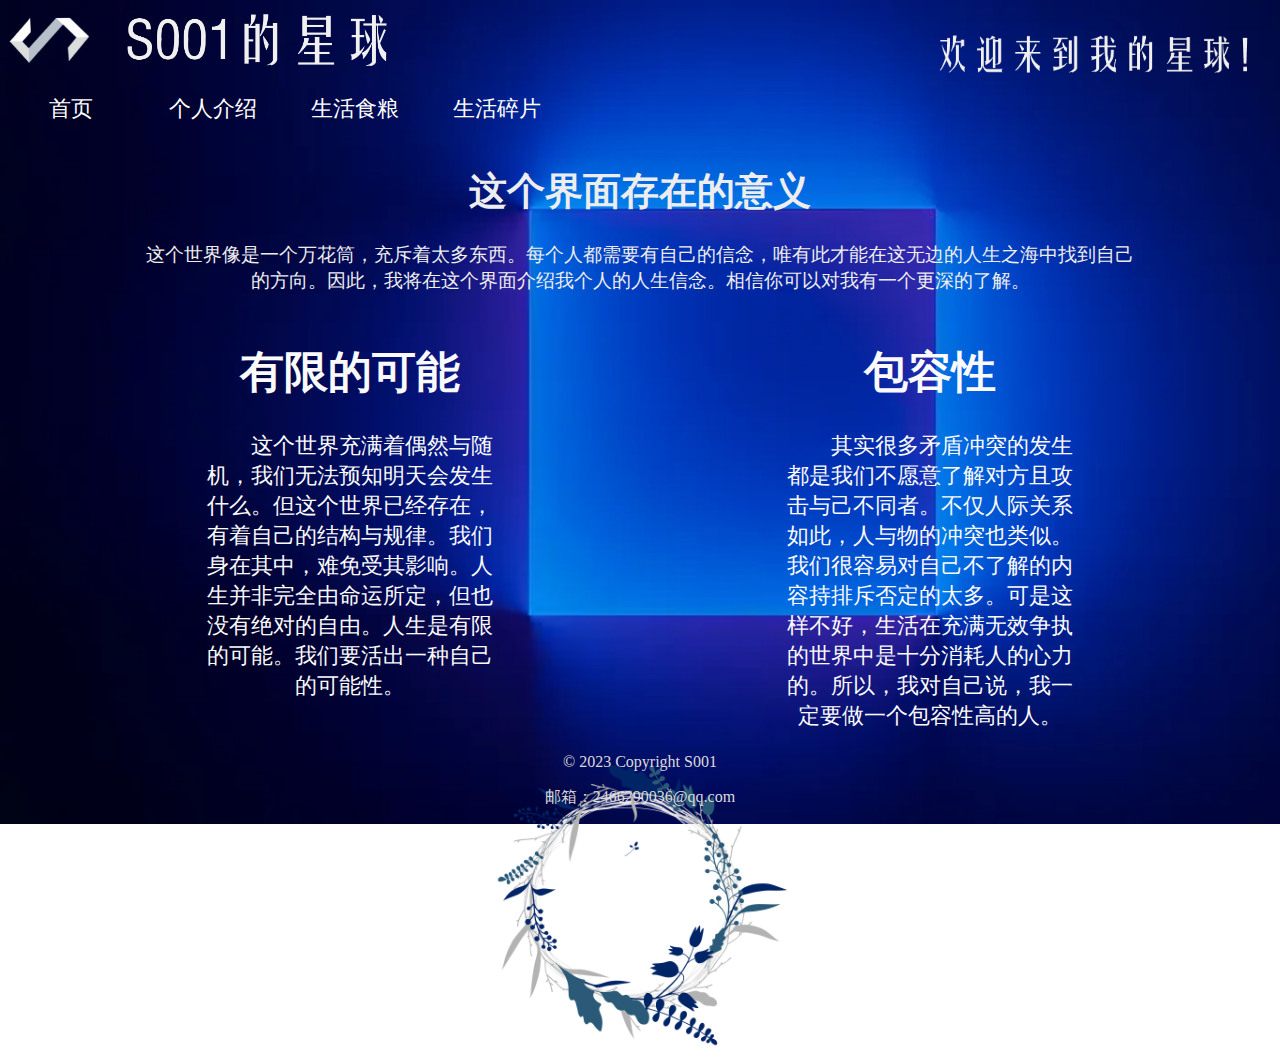
<file: subpages/life beliefs.html>
<!DOCTYPE html>
<html lang="en">

<head>
    <meta charset="UTF-8">
    <meta http-equiv="X-UA-Compatible" content="IE=edge">
    <meta name="viewport" content="width=device-width, initial-scale=1.0">
    <title>人生信念</title>
    <link rel="stylesheet" href="../css/life beliefs.css">
</head>

<body>
    <!-- 页眉区 -->
    <header id="top">
        <img class="hleft" src="../images/logo1.png" alt="logo">
        <img class="hleft" src="../images/name.png" alt="name">
        <img class="hright" src="../images/welcome.png" alt="welcome">
    </header>
    <!-- 页眉区结束 -->
    <!-- 导航区，由无序列表构成 -->
    <nav>
        <ul>
            <li><a href="../index.html">首页</a></li>
            <li><a href="../subpages/personal statement.html">个人介绍</a></li>
            <li><a href="../subpages/pabulum.html">生活食粮</a></li>
            <li><a href="../subpages/fragments of life.html">生活碎片</a><a href=""></a></li>
        </ul>
    </nav>
    <!-- 导航区结束 -->
    <!-- 主体内容，两大部分，container_1和container_2 -->
    <section id="container_1">
        <!-- 第一部分 -->
        <section id="cont_1_1">
            <h1>这个界面存在的意义</h1>
            <p> 这个世界像是一个万花筒，充斥着太多东西。每个人都需要有自己的信念，唯有此才能在这无边的人生之海中找到自己的方向。因此，我将在这个界面介绍我个人的人生信念。相信你可以对我有一个更深的了解。
            </p>
        </section>
    </section>
    <!-- 第二部分，分为三栏，cont_2_1，cont_2_2，cont_2_,3 -->
    <section id="container_2">
        <section class="inner">
            <section id="cont_2_1">
                <h1>有限的可能</h1>
                <p> &emsp;&emsp;这个世界充满着偶然与随机，我们无法预知明天会发生什么。但这个世界已经存在，有着自己的结构与规律。我们身在其中，难免受其影响。人生并非完全由命运所定，但也没有绝对的自由。人生是有限的可能。我们要活出一种自己的可能性。
                </p>
            </section>
            <section id="cont_2_3">
                <h1>包容性</h1>
                <p> &emsp;&emsp;其实很多矛盾冲突的发生都是我们不愿意了解对方且攻击与己不同者。不仅人际关系如此，人与物的冲突也类似。我们很容易对自己不了解的内容持排斥否定的太多。可是这样不好，生活在充满无效争执的世界中是十分消耗人的心力的。所以，我对自己说，我一定要做一个包容性高的人。
                </p>
            </section>
            <section id="cont_2_2">
                <img id="flowers" src="../images/flowers.webp" alt="花环">
            </section>
        </section>
    </section>
    <!-- 主体内容结束 -->
    <!-- 页脚区 -->
    <footer>
        <p>&copy; 2023 Copyright S001</p>
        <p>邮箱：2466290036@qq.com</p>
    </footer>
    <!-- 页脚区结束 -->
</body>

</html>
</file>
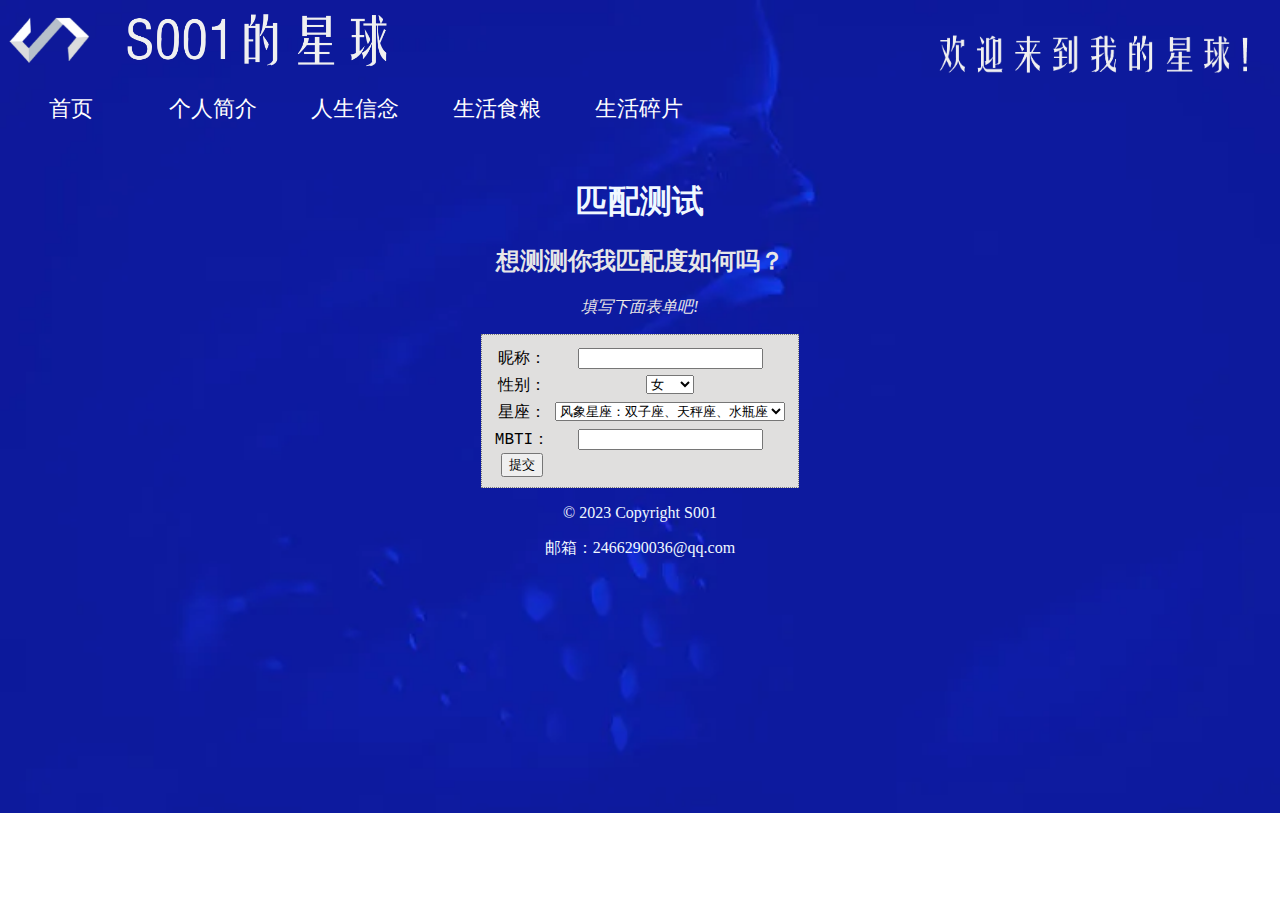
<file: subpages/matching.html>
<!DOCTYPE html>
<html lang="en">

<head>
    <meta charset="UTF-8">
    <meta http-equiv="X-UA-Compatible" content="IE=edge">
    <meta name="viewport" content="width=device-width, initial-scale=1.0">
    <title>匹配度测试</title>
    <link rel="stylesheet" href="../css/matching.css">
</head>

<body>
    <!-- 页眉区 -->
    <header id="top">
        <img class="hleft" src="../images/logo1.png" alt="logo">
        <img class="hleft" src="../images/name.png" alt="name">
        <img class="hright" src="../images/welcome.png" alt="welcome">
    </header>
    <!-- 页眉区结束 -->
    <!-- 导航区 -->
    <nav>
        <ul>
            <li><a href="../index.html">首页</a></li>
            <li><a href="../subpages/personal statement.html">个人简介</a></li>
            <li><a href="../subpages/life beliefs.html">人生信念</a></li>
            <li><a href="../subpages/pabulum.html">生活食粮</a></li>
            <li><a href="../subpages/fragments of life.html">生活碎片</a><a href=""></a></li>
        </ul>
    </nav>
    <!-- 导航区结束 -->
    <!-- 主体内容 -->
    <div id="wrap">
        <h1>匹配测试</h1>
        <h2>想测测你我匹配度如何吗？</h2>
        <p class="word">填写下面表单吧!</p>
        <!-- 表单部分 -->
        <form action="">
            <!-- div，通过class实现表格布局 -->
            <div class="tableRow">
                <p><label for="username">昵称：</label></p>
                <!-- 输入，类型:文本 -->
                <p><input type="text" id="username" name="username"></p>
            </div>

            <div class="tableRow">
                <p><label for="sex">性别：</label>
                </p>
                <p>
                    <!-- 选择标签 -->
                    <select name="sex" id="">
                        <option value="女">女</option>
                        <option value="男">男</option>
                        <option value="保密">保密</option>
                    </select>
                </p>
            </div>

            <div class="tableRow">
                <p><label for="constellation">星座：</label></p>
                <!-- 选择标签 -->
                <p><select name="constellation" id="">
                        <option value="风象星座">风象星座：双子座、天秤座、水瓶座</option>
                        <option value="火象星座">火象星座：白羊座、狮子座、射手座</option>
                        <option value="土象星座">土象星座：金牛座、处女座、摩羯座 </option>
                        <option value="水象星座">水象星座：巨蟹座、天蝎座、双鱼座</option>
                        <option value="保密">保密</option>
                    </select></p>
            </div>

            <div class="tableRow">
                <p><label for="MBTI">MBTI：</label></p>
                <!-- 输入，类型:文本 -->
                <p><input type="text" id="MBTI" name="MBTI"></p>
            </div>
            <!-- 提交框 -->
            <button type="submit">提交</button>
        </form>
    </div>
    <!-- 主体部分结束 -->
    <!-- 页脚 -->
    <footer>
        <p>&copy; 2023 Copyright S001</p>
        <p>邮箱：2466290036@qq.com</p>
    </footer>
    <!-- 页脚部分结束 -->
</body>

</html>
</file>
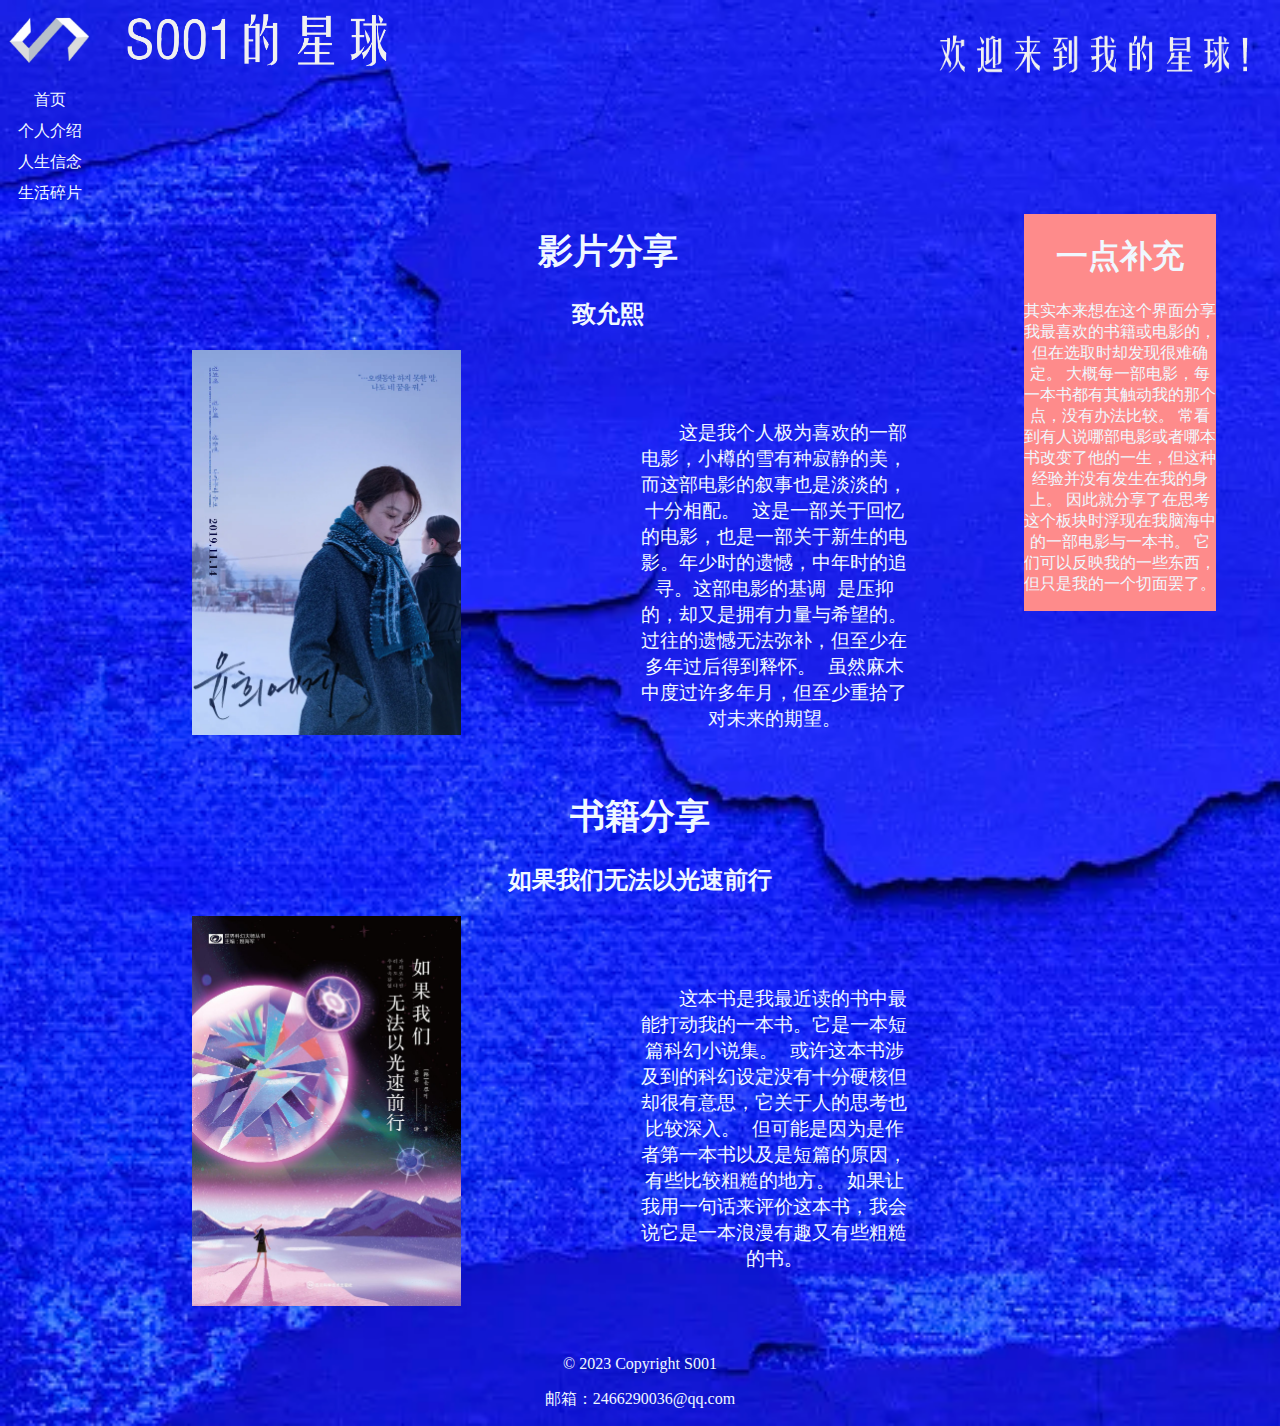
<file: subpages/pabulum.html>
<!DOCTYPE html>
<html lang="en">

<head>
    <meta charset="UTF-8">
    <meta http-equiv="X-UA-Compatible" content="IE=edge">
    <meta name="viewport" content="width=device-width, initial-scale=1.0">
    <title>精神食粮</title>
    <link rel="stylesheet" href="../css/pabulum.css">
</head>

<body>
    <!-- 页眉区 -->
    <header id="top">
        <img class="hleft" src="../images/logo1.png" alt="logo">
        <img class="hleft" src="../images/name.png" alt="name">
        <img class="hright" src="../images/welcome.png" alt="welcome">
    </header>
    <!-- 页眉区结束 -->
    <!-- 导航区 -->
    <nav>
        <ul>
            <li><a href="../index.html">首页</a></li>
            <li><a href="../subpages/personal statement.html">个人介绍</a></li>
            <li><a href="../subpages/life beliefs.html">人生信念</a></li>
            <li><a href="../subpages/fragments of life.html">生活碎片</a><a href=""></a></li>
        </ul>
    </nav>
    <!-- 导航区结束 -->
    <!-- 边栏区 -->
    <aside>
        <h1>一点补充</h1>
        <p>其实本来想在这个界面分享我最喜欢的书籍或电影的，但在选取时却发现很难确定。
            大概每一部电影，每一本书都有其触动我的那个点，没有办法比较。
            常看到有人说哪部电影或者哪本书改变了他的一生，但这种经验并没有发生在我的身上。
            因此就分享了在思考这个板块时浮现在我脑海中的一部电影与一本书。
            它们可以反映我的一些东西，但只是我的一个切面罢了。
        </p>
    </aside>
    <!-- 边栏区 -->
    <!-- 主体内容一，由两层标题，一段文字和一个图片组成 -->
    <section class="passage">
        <h1>影片分享</h1>
        <h2>致允熙</h2>
        <span><img src="../images/致允熙.webp" alt="致允熙"></span>

        <p>&emsp;&emsp;这是我个人极为喜欢的一部电影，小樽的雪有种寂静的美，而这部电影的叙事也是淡淡的，十分相配。
            这是一部关于回忆的电影，也是一部关于新生的电影。年少时的遗憾，中年时的追寻。这部电影的基调
            是压抑的，却又是拥有力量与希望的。过往的遗憾无法弥补，但至少在多年过后得到释怀。
            虽然麻木中度过许多年月，但至少重拾了对未来的期望。
        </p>

    </section>
    <!-- 主体内容二 -->
    <section class="passage">
        <h1>书籍分享</h1>
        <h2>如果我们无法以光速前行</h2>
        <span><img src="../images/light.jpg" alt="书籍封面"></span>
        <p>&emsp;&emsp;这本书是我最近读的书中最能打动我的一本书。它是一本短篇科幻小说集。
            或许这本书涉及到的科幻设定没有十分硬核但却很有意思，它关于人的思考也比较深入。
            但可能是因为是作者第一本书以及是短篇的原因，有些比较粗糙的地方。
            如果让我用一句话来评价这本书，我会说它是一本浪漫有趣又有些粗糙的书。
        </p>
    </section>
    <!-- 主体内容结束 -->
    <!-- 页脚区 -->
    <footer>
        <p>&copy; 2023 Copyright S001</p>
        <p>邮箱：2466290036@qq.com</p>
    </footer>
    <!-- 页脚区结束 -->
</body>

</html>
</file>
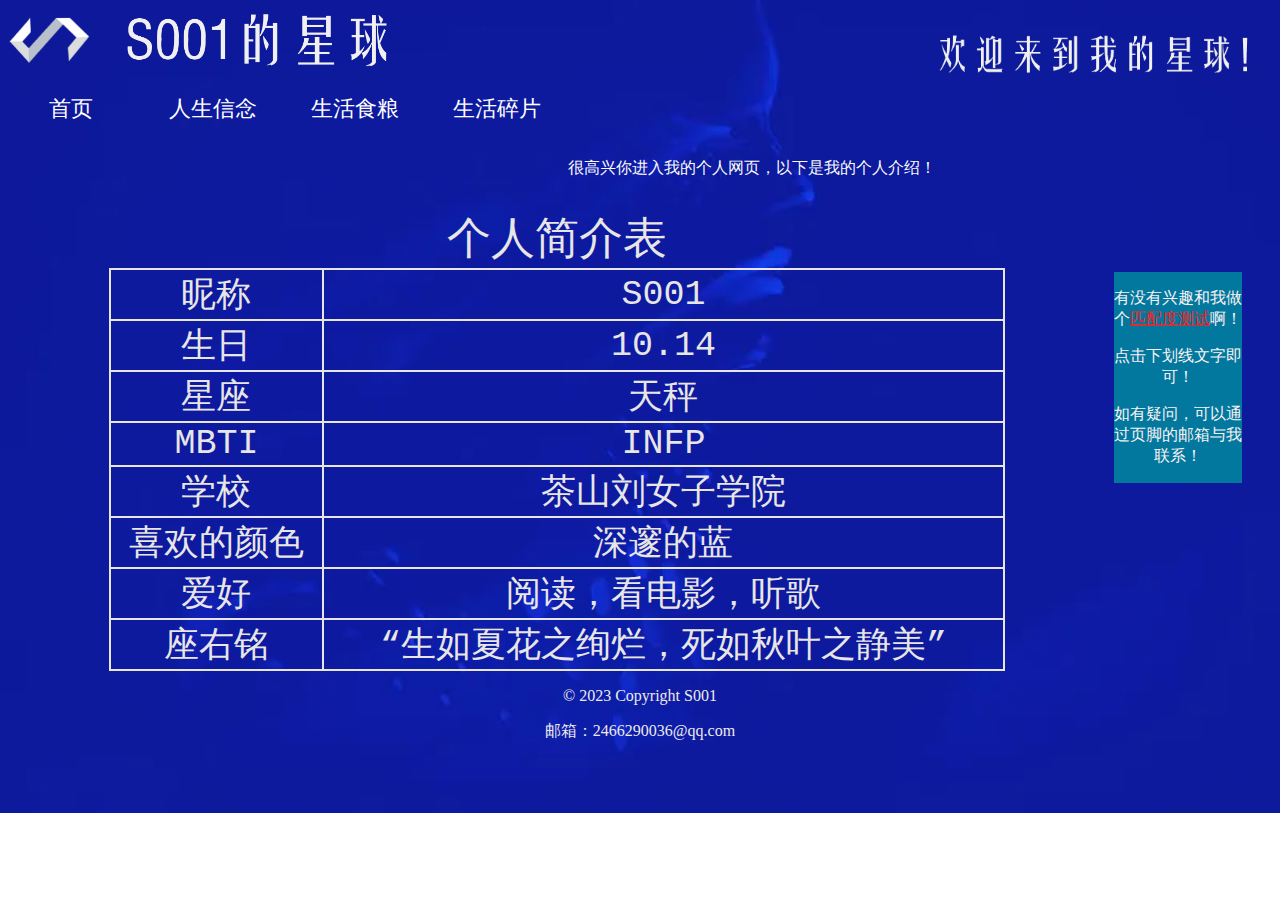
<file: subpages/personal statement.html>
<!DOCTYPE html>
<html lang="en">

<head>
    <meta charset="UTF-8">
    <meta http-equiv="X-UA-Compatible" content="IE=edge">
    <meta name="viewport" content="width=device-width, initial-scale=1.0">
    <title>个人简介</title>
    <link rel="stylesheet" href="../css/personal statement.css">
</head>

<body>
    <!-- 页眉区 -->
    <header id="top">
        <img class="hleft" src="../images/logo1.png" alt="logo">
        <img class="hleft" src="../images/name.png" alt="name">
        <img class="hright" src="../images/welcome.png" alt="welcome">
    </header>
    <!-- 页眉区结束 -->
    <!-- 导航区 -->
    <nav>
        <ul>
            <li><a href="../index.html">首页</a></li>
            <li><a href="../subpages/life beliefs.html">人生信念</a></li>
            <li><a href="../subpages/pabulum.html">生活食粮</a></li>
            <li><a href="../subpages/fragments of life.html">生活碎片</a><a href=""></a></li>
        </ul>
    </nav>
    <!-- 导航区结束 -->
    <!-- 边栏区 -->
    <aside>
        <p>有没有兴趣和我做个<a href="../subpages/matching.html">匹配度测试</a>啊！
        </p>
        <p>点击下划线文字即可！</p>
        <p>如有疑问，可以通过页脚的邮箱与我联系！</p>
    </aside>
    <!-- 边栏区结束 -->
    <p class="word"><br>很高兴你进入我的个人网页，以下是我的个人介绍！</p>
    <!-- 表格区，分表名以及主要内容两部分，八行两列 -->
    <table>
        <caption>个人简介表</caption>
        <tr>
            <td>昵称</td>
            <td>S001</td>
        </tr>
        <tr>
            <td>生日</td>
            <td>10.14</td>
        </tr>
        <tr>
            <td>星座</td>
            <td>天秤</td>
        </tr>
        <tr>
            <td>MBTI</td>
            <td>INFP</td>
        </tr>
        <tr>
            <td>学校</td>
            <td>茶山刘女子学院</td>
        </tr>
        <tr>
            <td>喜欢的颜色</td>
            <td>深邃的蓝</td>
        </tr>
        <tr>
            <td>爱好</td>
            <td>阅读，看电影，听歌</td>
        </tr>
        <tr>
            <td>座右铭</td>
            <td>“生如夏花之绚烂，死如秋叶之静美”</td>
        </tr>
    </table>
    <!-- 表格区结束 -->
    <!-- 页脚区 -->
    <footer>
        <!-- 版权信息 -->
        <p>&copy; 2023 Copyright S001</p>
        <!-- 联系信息 -->
        <p>邮箱：2466290036@qq.com</p>
    </footer>
    <!-- 页脚区结束 -->
</body>

</html>
</file>
<file: css/life beliefs.css>
body {
    /* 设置背景图片 */
    background-image: url("../images/background2.webp");
    /* 图片不重复 */
    background-repeat: no-repeat;
    /* 背景覆盖窗口 */
    background-size: cover;
    /* 将默认margin清零 */
    margin: 0;
    text-align: center;
}

#top {
    margin: 0;
    height: 80px;
}

header img.hleft {
    /* 保证高度与页眉区相同 */
    height: 80px;
    /* 保持图片纵横比 */
    width: auto;
    /* 左浮动 */
    float: left;
}

header img.hright {
    height: 80px;
    width: auto;
    /* 右浮动 */
    float: right;
}

nav ul {
    /* 删除项目符号 */
    list-style-type: none;
    margin: 0;
    padding: 0;
}

nav ul li {
    /* 左浮动 */
    float: left;
}

nav ul li a {
    display: block;
    color: #ffffff;
    /* 去除下划线 */
    text-decoration: none;
    padding: 14px 16px;
    width: 5em;
    font-size: 22px;
}

.word {
    color: #f9f9f9;
    margin-top: 20px;
}

footer {
    /* 清除浮动 */
    clear: both;
    color: #dcdada;
}

section#container_1 {
    /* 凝胶布局 */
    width: 1000px;
    margin-left: auto;
    margin-right: auto;
    font-size: 24px;
    color: #eeeded;
    /* 清除浮动 */
    clear: both;


}

section#cont_1_1 {
    font-size: 19px;
    color: #eeeded;
    font-family: 'Courier New', Courier, monospace;
}

section#container_2 {
    height: 350px;
}

section.inner {
    /* 凝胶布局 */
    height: 350px;
    margin-left: auto;
    margin-right: auto;
}

section#cont_2_1 {
    width: 300px;
    /* 左浮动 */
    float: left;
    color: #fafafa;
    font-size: 22px;
    margin-right: 0;
    margin-left: 200px;
    font-family: 'Courier New', Courier, monospace;
}

section#cont_2_2 {
    /* 凝胶 */
    width: 300px;
    margin-left: auto;
    margin-right: auto;
}

section#cont_2_3 {
    width: 300px;
    /* 右浮动 */
    float: right;
    color: #fafafa;
    font-size: 22px;
    margin-left: 0;
    margin-right: 200px;
    font-family: 'Courier New', Courier, monospace;
}

img#flowers {
    height: 300px;
    width: auto;
}
</file>
<file: css/matching.css>
body {
    /* 设置背景图片 */
    background-image: url("../images/background1.webp");
    /* 图片不重复 */
    background-repeat: no-repeat;
    /* 背景覆盖窗口 */
    background-size: cover;
    /* 将默认margin清零 */
    margin: 0;
    text-align: center;

}

#top {
    margin: 0;
    /* 设置页眉高度 */
    height: 80px;
}

header img.hleft {
    /* 设置高度与页眉一致，宽度自动，保持纵横比 */
    height: 80px;
    width: auto;
    /* 左浮动 */
    float: left;
}

header img.hright {
    /* 设置高度与页眉一致，宽度自动，保持纵横比 */
    height: 80px;
    width: auto;
    /* 右浮动 */
    float: right;
}

nav ul {
    /* 删除项目符号 */
    list-style-type: none;
    margin: 0;
    padding: 0;
}

nav ul li {
    /* 左浮动 */
    float: left;
}

nav ul li a {
    /* 以区块元素分布 */
    display: block;
    color: #ffffff;
    /* 去除下划线 */
    text-decoration: none;
    padding: 14px 16px;
    width: 5em;
    font-size: 22px;
}

#wrap {
    /* 凝胶分布 */
    width: 100%;
    margin: 0 auto;
}

h1 {
    margin-top: 100px;
    width: 100%;
    /* 设置字体颜色 */
    color: aliceblue;
}

h2 {
    /* 设置字体颜色 */
    color: #e7e7e7;
}

.word {
    /* 设置字体 */
    color: #eae7e7;

    font-style: italic;
}

tableRow {
    /* 设置宽度 */
    width: 70%;
    /* 居中 */
    text-align: center;
}

form {
    /* 以表格元素展现 */
    display: table;
    padding: 10px;
    border: thin dotted #7e7e7e;
    background-color: #e0dfde;
    /* 居中 */
    margin-left: auto;
    margin-right: auto;
}

div.tableRow {
    /* 以表格行元素显示 */
    display: table-row;
}

div.tableRow p {
    /* 以表格单元显示 */
    display: table-cell;
    vertical-align: top;
    padding: 3px;
    font-family: 'Courier New', Courier, monospace;
}

footer {
    clear: both;
    color: aliceblue;
}
</file>
<file: css/pabulum.css>
body {
    /* 设置背景图片 */
    background-image: url("../images/background3.webp");
    /* 图片不重复 */
    background-repeat: no-repeat;
    /* 背景覆盖窗口 */
    background-size: cover;
    /* 将默认margin清零 */
    margin: 0;
    text-align: center;
}

#top {
    margin: 0;
    /* 设置页眉区高度 */
    height: 80px;
}

header img.hleft {
    /* 控制高度与页眉区一致 */
    height: 80px;
    /* 控制图片纵横比不变 */
    width: auto;
    /* 左浮动 */
    float: left;
}

header img.hright {
    height: 80px;
    width: auto;
    /* 右浮动 */
    float: right;
}

nav ul {
    /* 去除项目编号 */
    list-style-type: none;
    margin: 0;
    padding: 0;
    width: 200px;
}

nav li a {
    /* 以区块元素显示 */
    display: block;
    width: 80px;
    /* 去除下划线 */
    text-decoration: none;
    margin-top: 10px;
    margin-left: 10px;
}

nav li a {
    color: aliceblue;
}

section.passage {
    /* 凝胶布局 */
    width: 70%;
    margin-left: auto;
    margin-right: auto;
}

section img {
    /* 设置宽度 */
    width: 30%;
    /* 控制图片纵横比不变 */
    height: auto;
    /* 左浮动 */
    float: left;
}

section h1 {
    /* 设置字体颜色 */
    color: aliceblue;
    font-size: 2.2em;
}

section h2 {
    /* 设置字体颜色 */
    color: aliceblue;
}

section p {
    /* 设置宽度 */
    width: 30%;
    height: 350px;
    /* 设置居中 */
    text-align: center;
    margin-left: 50%;
    margin-top: 10%;
    font-size: 19px;
    color: aliceblue;
    font-family: 'Courier New', Courier, monospace;
}

aside {
    /* 设置宽度 */
    width: 15%;
    /* 右浮动 */
    float: right;
    margin-right: 5%;
    color: aliceblue;
    background-color: #fe8b8b;
}

footer {
    /* 清除浮动 */
    clear: both;
    color: aliceblue;
}
</file>
<file: css/personal statement.css>
body {
    /* 设置背景图片 */
    background-image: url("../images/background1.webp");
    /* 图片不重复 */
    background-repeat: no-repeat;
    /* 背景覆盖窗口 */
    background-size: cover;
    /* 将默认margin清零 */
    margin: 0;
    text-align: center;
}

#top {
    margin: 0;
    height: 80px;
}

header img.hleft {
    height: 80px;
    /* 锁定图片纵横比 */
    width: auto;
    /* 左浮动 */
    float: left;
}

header img.hright {
    height: 80px;
    /* 锁定图片纵横比 */
    width: auto;
    /* 右浮动 */
    float: right;
}

nav ul {
    /* 删除项目符号 */
    list-style-type: none;
    margin: 0;
    padding: 0;
}

nav ul li {
    /* 左浮动 */
    float: left;
}

nav ul li a {
    /* 规定元素以区块方式呈现 */
    display: block;
    color: #ffffff;
    /* 去掉下划线 */
    text-decoration: none;
    padding: 14px 16px;
    width: 5em;
    font-size: 22px;
}

aside {
    /* 右浮动 */
    float: right;
    width: 10%;
    color: #f9f2f2;
    margin-top: 15%;
    margin-right: 3%;
    margin-left: 0;
    background-color: rgb(3, 120, 159);
}

aside a:link {
    /* 定义点击时链接颜色 */
    color: rgb(247, 34, 34);
}

.word {
    color: #f9f9f9;
    margin-top: 60px;
    margin-bottom: 30px;
    text-align: left;
}

table {
    /* 折叠边框 */
    border-collapse: collapse;
    width: 70%;
    /* 将表格居中 */
    margin: 0 auto;
    /* 定义字体 */
    font-family: 'Courier New', Courier, monospace;
    color: #e8e5e5;
    /* 定义字体大小 */
    font-size: 35px; 
}

td,th {
    border: 2px solid;
}

caption {
    /* 设置字体大小 */
    font-size: 44px;
}

footer {
    /* 清除float效果 */
    clear: both;
    color: #eceaea;
}
</file>
